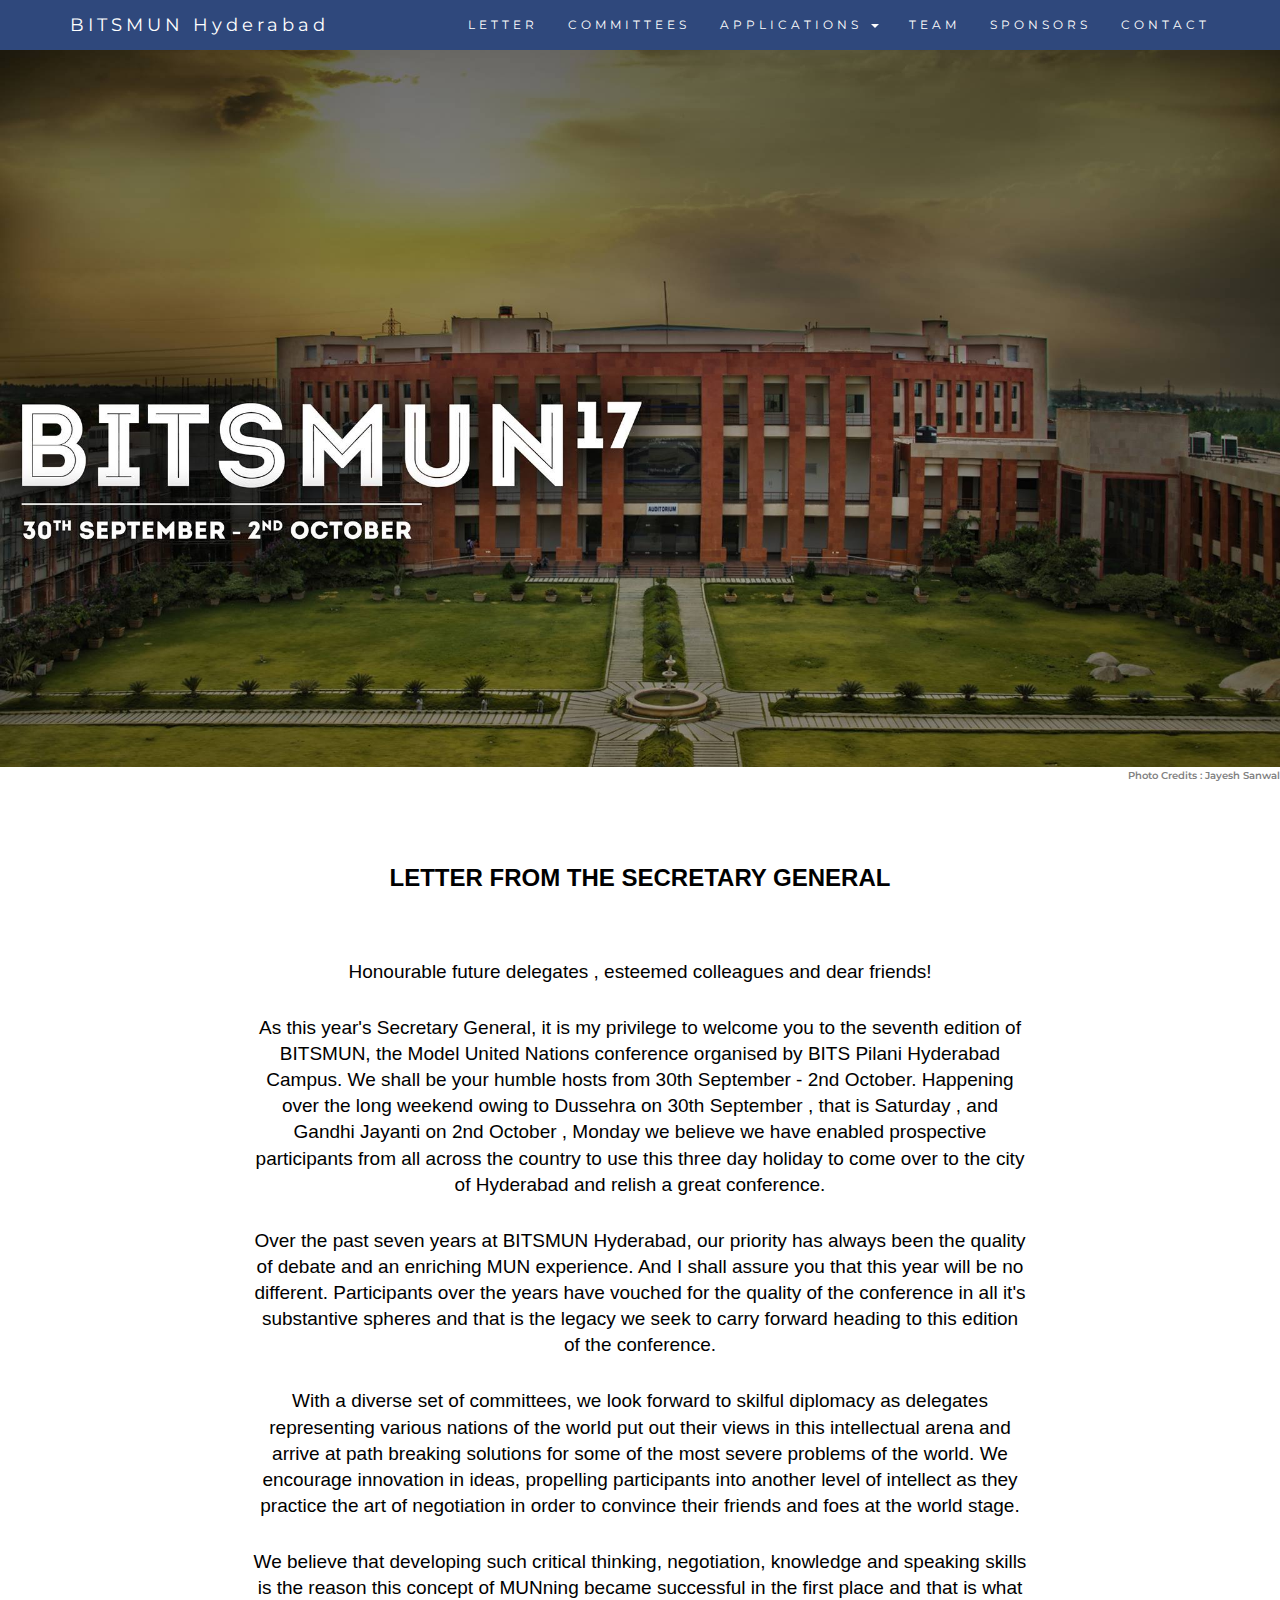
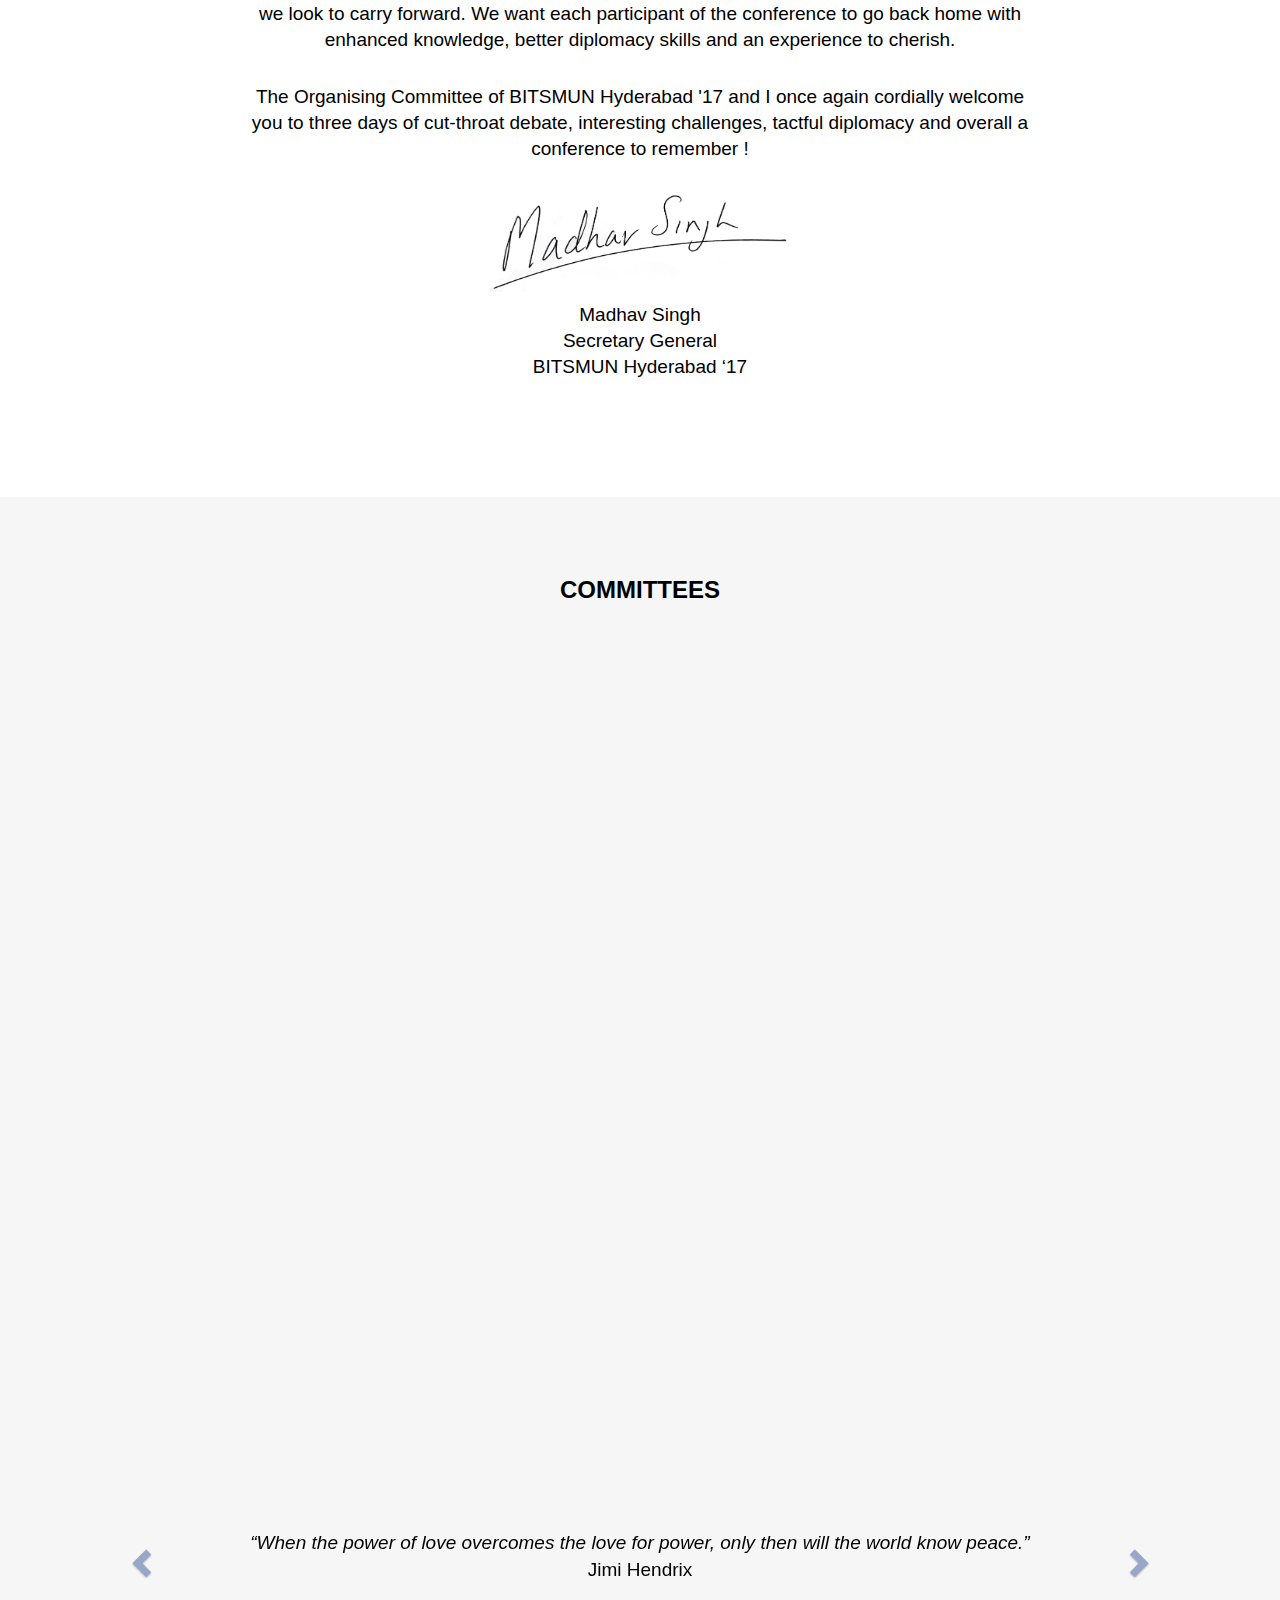
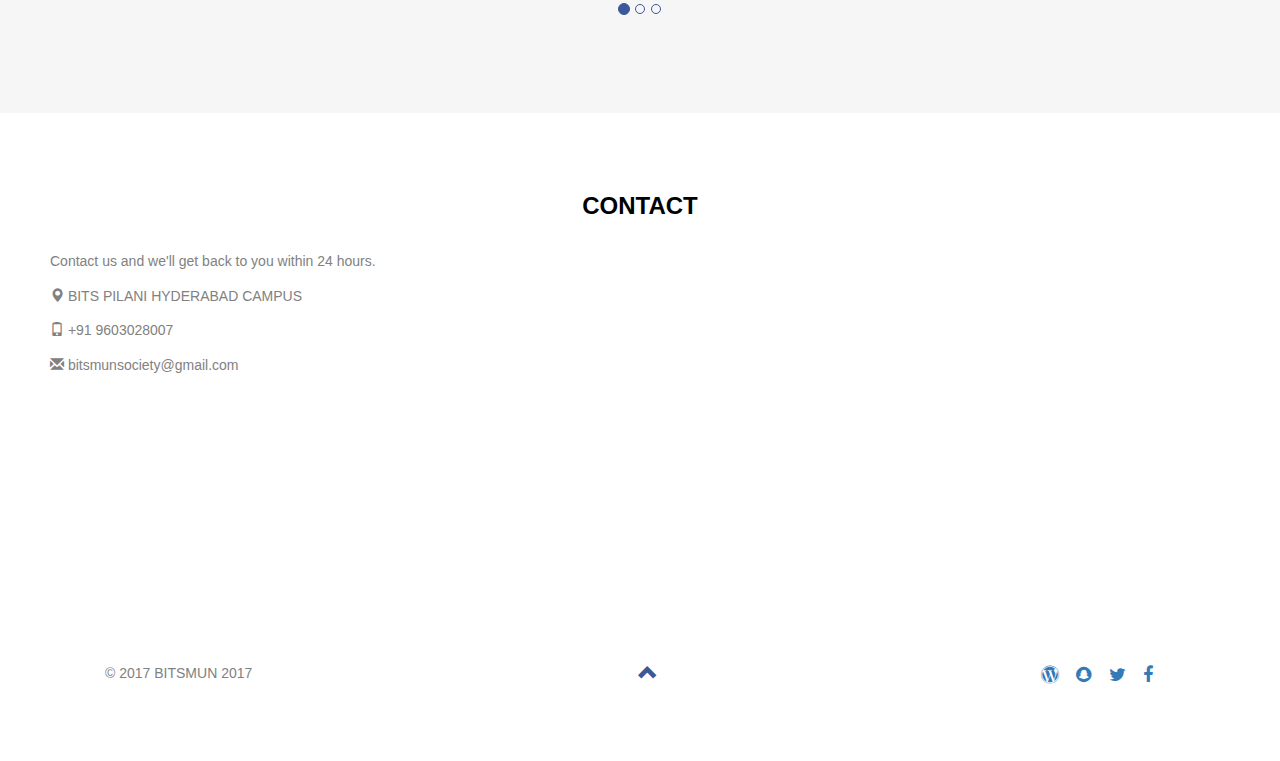
<file: index.html>
<!DOCTYPE html>
<html lang="en">

<head>
  <title>BITSMUN '17</title>
  <meta charset="utf-8">
  <meta name="viewport" content="width=device-width, initial-scale=1">
  <link rel="stylesheet" href="css/font-awesome.min.css">
  <link rel="stylesheet" href="css/team.min.css">
  <link rel="stylesheet" href="https://cdnjs.cloudflare.com/ajax/libs/twitter-bootstrap/3.3.7/css/bootstrap.min.css">
  <link rel="stylesheet" href="css/custom.css">
  <link href="https://fonts.googleapis.com/css?family=Montserrat:400,700" rel="stylesheet" type="text/css">
  <link href='https://fonts.googleapis.com/css?family=Kaushan+Script' rel='stylesheet' type='text/css'>
  <link href='https://fonts.googleapis.com/css?family=Droid+Serif:400,700,400italic,700italic' rel='stylesheet' type='text/css'>
  <link href='https://fonts.googleapis.com/css?family=Roboto+Slab:400,100,300,700' rel='stylesheet' type='text/css'>
  <script src="https://ajax.googleapis.com/ajax/libs/jquery/3.2.1/jquery.min.js"></script>
  <script src="https://maxcdn.bootstrapcdn.com/bootstrap/3.3.7/js/bootstrap.min.js"></script>
  <script src="js/team.min.js"></script>
    <style>
        
        @media(max-width: 560px){
  #bmun_img{
    z-index: 999;
    max-width: 500px;
    width: 90vw;
    position: absolute;
    left: 0;
    margin-left:5vw; 
    top: 30vh;
  }
    .modal  {
    /*   display: block;*/
    padding-right: 0px;
    background-color: rgba(4, 4, 4, 0.8); 
    }
   
    .modal-dialog {
            top: 20%;
                width: 100%;
    position: absolute;
        }
        .modal-content {
                border-radius: 0px;
                border: none;
    top: 40%;
            }
            .modal-body {

                }
               
    </style>
</head>

<body id="myPage" data-spy="scroll" data-target=".navbar" data-offset="60">

  <script>
    window.fbAsyncInit = function () {
      FB.init({
        appId: '1890836467908450',
        cookie: true,
        xfbml: true,
        version: 'v2.8'
      });
      FB.AppEvents.logPageView();
    };

    (function (d, s, id) {
      var js, fjs = d.getElementsByTagName(s)[0];
      if (d.getElementById(id)) {
        return;
      }
      js = d.createElement(s);
      js.id = id;
      js.src = "//connect.facebook.net/en_US/sdk.js";
      fjs.parentNode.insertBefore(js, fjs);
    }(document, 'script', 'facebook-jssdk'));
  </script>
  <script>
    (function (i, s, o, g, r, a, m) {
      i['GoogleAnalyticsObject'] = r;
      i[r] = i[r] || function () {
        (i[r].q = i[r].q || []).push(arguments)
      }, i[r].l = 1 * new Date();
      a = s.createElement(o), m = s.getElementsByTagName(o)[0];
      a.async = 1;
      a.src = g;
      m.parentNode.insertBefore(a, m)
    })(window, document, 'script', 'https://www.google-analytics.com/analytics.js', 'ga');
    ga('create', 'UA-100407166-1', 'auto');
    ga('send', 'pageview');
  </script>
    
  <nav class="navbar navbar-default navbar-fixed-top">
    <div class="container">
      <div class="navbar-header"> <button type="button" class="navbar-toggle" data-toggle="collapse" data-target="#myNavbar"> <span class="icon-bar"></span> <span class="icon-bar"></span> <span class="icon-bar"></span> </button>
        <a class="navbar-brand" href="index.html">BITSMUN Hyderabad</a>
      </div>
      <div class="collapse navbar-collapse" id="myNavbar">
        <ul class="nav navbar-nav navbar-right">
          <li><a href="#Invitation">LETTER</a></li>
          <li><a href="#committee">COMMITTEES</a></li>
          <li class="dropdown">
            <a class="dropdown-toggle" data-toggle="dropdown" href="#">APPLICATIONS
        <span class="caret"></span></a>
            <ul class="dropdown-menu" style="background-color:#2f487c!important;">
              <li><a href="https://docs.google.com/forms/d/e/1FAIpQLSc4tpbfRttaWSuQuc-XQNezVBcxEoqYB6Sicih8mxfE5AMY6A/viewform?usp=sf_link"
                  target="_blank">Executive Board</a></li>
              <li><a href="https://docs.google.com/forms/d/e/1FAIpQLSfeo7X-0leCPr2Do7zXULdLTf9g5WddOTGv6bmlD-UP898khQ/viewform"
                  target="_blank">International Press Head</a></li>
                <li><a href="https://goo.gl/forms/aCJzLOKIecwNDaO83"
                  target="_blank">International Press Member</a></li>
                <li><a href=" https://goo.gl/forms/qoClHZZswJlvINxz1"
                  target="_blank">Delegation</a></li>
             
             
            </ul>
          </li>
          <li><a href="team.html">TEAM</a></li>
          <li><a href="sponsors.html">SPONSORS</a></li>
          <li><a href="#contact">CONTACT</a></li>
        </ul>
      </div>
    </div>
  </nav>
  <div class="jumbotron">
    <img class="img-responsive" src="img/bglogo.jpg">
    <p style="float:right!important;font-size:10px!important;font-weight:600!important;">Photo Credits : Jayesh Sanwal</p>
  </div>
  <!--<div id="about" class="container-fluid">
    <div class="row">
height="700px" width="1350px" 
      <div class="col-sm-8">
        <h2>About an MUN</h2><br>
        <h4> A Model United Nations (or MUN) is an academic simulation of the United Nations and its different organs where students
          play the role of delegates from different countries and attempt to solve real world issues with the policies and
          perspectives of their assigned country. The aim of a MUN is to educate participants about the workings of international
          organizations such as the UN, to enhance a participant’s negotiating and oratory skills and to broaden the participant’s
          view and knowledge of the world. </h4><br></div>
      <div class="col-sm-4 col-sm-push-1"> <span class="glyphicon glyphicon-signal logo"></span> </div>
    </div>
  </div>-->
  <div id="Invitation" class="container-fluid text-center " style="padding-top:0px!important;">
    <div class="row">
      <div class="col-md-8 col-md-offset-2">
        <h2>Letter from the Secretary General</h2><br>
        <h4>Honourable future delegates , esteemed colleagues and dear friends!</h4>
        <h4>
          As this year's Secretary General, it is my privilege to welcome you to the seventh edition of BITSMUN, the Model United Nations
          conference organised by BITS Pilani Hyderabad Campus. We shall be your humble hosts from 30th September - 2nd October.
          Happening over the long weekend owing to Dussehra on 30th September , that is Saturday , and Gandhi Jayanti on
          2nd October , Monday we believe we have enabled prospective participants from all across the country to use this
          three day holiday to come over to the city of Hyderabad and relish a great conference.
        </h4>
        <h4>Over the past seven years at BITSMUN Hyderabad, our priority has always been the quality of debate and an enriching
          MUN experience. And I shall assure you that this year will be no different. Participants over the years have vouched
          for the quality of the conference in all it's substantive spheres and that is the legacy we seek to carry forward
          heading to this edition of the conference.
        </h4>
        <h4>With a diverse set of committees, we look forward to skilful diplomacy as delegates representing various nations
          of the world put out their views in this intellectual arena and arrive at path breaking solutions for some of the
          most severe problems of the world. We encourage innovation in ideas, propelling participants into another level
          of intellect as they practice the art of negotiation in order to convince their friends and foes at the world stage.
        </h4>
        <h4>
          We believe that developing such critical thinking, negotiation, knowledge and speaking skills is the reason this concept
          of MUNning became successful in the first place and that is what we look to carry forward. We want each participant
          of the conference to go back home with enhanced knowledge, better diplomacy skills and an experience to cherish.
        </h4>
        <h4>
          The Organising Committee of BITSMUN Hyderabad '17 and I once again cordially welcome you to three days of cut-throat debate,
          interesting challenges, tactful diplomacy and overall a conference to remember !
        </h4>
        <img src="img/sign.png" alt="Signature" style="height:100px!important;width:300px!important;">
        <h4>Madhav Singh<br>
        Secretary General<br>
        BITSMUN Hyderabad ‘17
        </h4>
        <br></div>
    </div>
  </div>
  <!--<div id="about" class="container-fluid bg-grey">
    <div class="row">
      <div class="col-sm-4 "> <img src="img/logo.png" alt="Logo" style="height:280px!important;width:280px!important;"> </div>
      <div class="col-sm-8">
        <h2>About BITSMUN</h2><br>
        <h4>Having had six very successful editions, we are raring to organize BITSMUN ’17, which promises to be even bigger
          and better than previous editions. Previous editions saw participation not only from different parts of India but
          also from other nations, adding diversity to the event. This year’s conference, to be held from 30th September
          to 2nd October with an estimated participation of over 300 delegates spread across 5 riveting councils promises
          you mouth watering debate and a delightful MUN experience.</h4><br></div>
    </div>
  </div>-->
  <div id="committee" class="container-fluid text-center bg-grey">
    <h2>Committees</h2> <br>
    <div class="row slideanim">
        <div class="col-sm-4"><span style="cursor:pointer"> <img src="img/comm/ga.png" alt="General Assembly" style="height:200px!important;width:200px!important;"data-toggle="modal" data-target="#unga"></span>
        <h4>UNGA</h4>
        <p>United Nations General Assembly</p>
      </div>
        <div class="col-sm-4"><span style="cursor:pointer"> <img src="img/comm/hrc.png" alt="Human Rights Council" style="height:200px!important;width:200px!important;"data-toggle="modal" data-target="#unhrc"></span>
        <h4>UNHRC</h4>
        <p>United Nations Human Rights Council</p>
      </div>
        <div class="col-sm-4"> <span style="cursor:pointer"><img src="img/comm/sc.png" alt="Security Council" style="height:200px!important;width:200px!important;"data-toggle="modal" data-target="#unsc"></span>
        <h4>UNSC</h4>
        <p> Futuristic United Nations Security Council</p>
      </div>
    </div><br><br>
    <div class="row slideanim">
        <div class="col-sm-4"> <span style="cursor:pointer"><img src="img/comm/nato.png" alt="NATO" style="height:200px!important;width:200px!important;"data-toggle="modal" data-target="#nato"></span>
        <h4>NATO</h4>
        <p> Historic North Atlantic Treaty Organization</p>
      </div>
        <div class="col-sm-4"><span style="cursor:pointer"> <img src="img/comm/al.png" alt="Arab League" style="height:200px!important;width:200px!important;"data-toggle="modal" data-target="#al"></span>
        <h4>Arab League</h4>
        <p>A double delegation simulation of the regional organization of Arab countries in and around North Africa</p>
      </div>
        <div class="col-sm-4"><span style="cursor:pointer"> <img src="img/comm/ip.png" alt="International Press" style="height:200px!important;width:200px!important;"data-toggle="modal" data-target="#ip"></span>
        <h4 style="color: black;">International Press</h4>
        <p>A global organisation dedicated to the promotion and protection of press freedom</p>
      </div>
    </div>
  </div>
  <div class="container-fluid text-center bg-grey">
    <div id="myCarousel" class="carousel slide text-center" data-ride="carousel">
      <ol class="carousel-indicators">
        <li data-target="#myCarousel" data-slide-to="0" class="active"></li>
        <li data-target="#myCarousel" data-slide-to="1"></li>
        <li data-target="#myCarousel" data-slide-to="2"></li>
      </ol>
      <div class="carousel-inner" role="listbox">
        <div class="item active">
          <h4>“When the power of love overcomes the love for power, only then will the world know peace.”<br><span>Jimi Hendrix</span></h4>
        </div>
        <div class="item">
          <h4> “There are those who look at the way things are, and ask why? I dream of things that never were, and ask why not?”
            <br><span>Robert F. Kennedy</span></h4>
        </div>
        <div class="item">
          <h4> “You can imprison a man, but not an idea. You can exile a man, but not an idea. You can kill a man, but not an
            idea.” <br><span>Benazir Bhutto</span></h4>
        </div>
      </div><a class="left carousel-control" href="#myCarousel" role="button" data-slide="prev"> <span class="glyphicon glyphicon-chevron-left" aria-hidden="true"></span> <span class="sr-only">Previous</span> </a>      <a class="right carousel-control" href="#myCarousel" role="button" data-slide="next"> <span class="glyphicon glyphicon-chevron-right" aria-hidden="true"></span> <span class="sr-only">Next</span> </a>      </div>
  </div>
  <div id="contact" class="container-fluid ">
    <h2 class="text-center">CONTACT</h2>
    <div class="row">
      <div class="col-sm-5">
        <p>Contact us and we'll get back to you within 24 hours.</p>
        <p><span class="glyphicon glyphicon-map-marker"></span> BITS PILANI HYDERABAD CAMPUS</p>
        <p><span class="glyphicon glyphicon-phone"></span> +91 9603028007</p>
        <p><span class="glyphicon glyphicon-envelope"></span> bitsmunsociety@gmail.com</p>
      </div>
      <div class="col-sm-7 slideanim">
        <div class="row" style="padding:40px;">
          <form action="https://docs.google.com/forms/d/e/1FAIpQLSfnnVYwrTJWbBAWVM0m1QHO1USq3cri07WKhSrD2lDOVccJzw/formResponse" method="post"
            id="application-form" target="_blank">
            <div class="col-sm-6 form-group">
              <div class="form-group"> <input type="text" name="entry.578408962" value="" class="form-control name" id="entry.578408962" dir="auto"
                  aria-label="Name " aria-required="true" placeholder="Name"> </div>
            </div>
            <div class="col-sm-6 form-group">
              <div class="form-group"> <input type="text" name="entry.1756637038" value="" class="form-control email" id="entry.1756637038" dir="auto"
                  aria-label="Email " aria-required="true" placeholder="Email"> </div>
            </div>
            <div class="col-sm-6 form-group">
              <div class="form-group"> <input type="text" name="entry.1947668939" value="" class="form-control phone" id="entry.1947668939" dir="auto"
                  aria-label="Phone Number " aria-required="true" placeholder="Phone"> </div>
            </div>
            <div class="col-sm-6 form-group">
              <div class="form-group"> <textarea form="application-form" name="entry.284164981" id="entry.284164981" class="form-control custom-control"
                  placeholder="Comment"></textarea> </div>
            </div>
            <div class="col-sm-6 form-group">
              <div class="form-group"> <input type="submit" id="submit" class="btn btn-custom" name="submit" value="Submit Query"> </div>
            </div>
          </form>
        </div>
      </div>
    </div>
  </div>
    
    <div class="container">

    
    <div class="row" >



<div class="modal fade " id="unga" tabindex="-1" role="dialog" style="color:#3B5998!important">
  <div class="modal-dialog ">
    <div class="modal-content" style="background-color: white!important">
        <br>
          <div class="modal-header">
          <button type="button" class="close" data-dismiss="modal">&times;</button>
          <h4 class="modal-title"style="color:#3B5998!important">Agenda:</h4>
 
     
           <h5> Reforms in the United Nations peacekeeping operations</h5>
     
      </div>
         <div class="modal-header">
       
          <h4 class="modal-title"style="color:#3B5998!important">Executive Board:</h4><br>
         
        
            
     <div class="row">
               <div class="col-sm-4">
        <div class="team-member">
          <img src="img/EBphotos/UNGA/Co-Chairperson.jpg" class="img-responsive img-circle" style="width:150px!important;height:150px!important;" alt="">
          <h3>Varad Choudhary</h3>
          <p class="text-muted">Co-Chairperson</p>
      
        </div>
      </div>
                       <div class="col-sm-4">
        <div class="team-member">
          <img src="img/EBphotos/UNGA/Co-Chairperson2.jpg" class="img-responsive img-circle" style="width:150px!important;height:150px!important;" alt="">
          <h3>S.I.M Shadman Sheikh</h3>
          <p class="text-muted">Co-Chairperson</p>
   
        </div>
      </div> 
      
      <div class="col-sm-4">
        <div class="team-member">
          <img src="img/EBphotos/UNGA/rapporteur.jpg" class="img-responsive img-circle" style="width:150px!important;height:150px!important;" alt="">
          <h3>Rweetam Bhattacharya</h3>
          <p class="text-muted">Rapporteur</p>
  
        </div>
      </div>
    </div>
    
                 <div class="row">
                       <div class="col-sm-4">
        <div class="team-member">
          <img src="img/EBphotos/UNGA/director.jpg" class="img-responsive img-circle" style="width:150px!important;height:150px!important;" alt="">
          <h3>Sundersan Manickam</h3>
          <p class="text-muted">Director</p>
  
        </div>
      </div>
             </div>   
     
      </div>
        
        
          
    </div>
  </div>
</div>
    
    
    

    
        <div class="container">

    
    <div class="row" >



<div class="modal fade " id="unhrc" tabindex="-1" role="dialog" style="color:#3B5998!important">
  <div class="modal-dialog ">
    <div class="modal-content" style="background-color: white!important">
        <br>
          <div class="modal-header">
          <button type="button" class="close" data-dismiss="modal">&times;</button>
          <h4 class="modal-title"style="color:#3B5998!important">Agenda:</h4>
 
     
           <h5>Protection against violence and discrimination based on sexual orientation and gender identity</h5>
     
      </div>
         <div class="modal-header">
       
          <h4 class="modal-title"style="color:#3B5998!important">Executive Board:</h4><br>
         
        
            
     
               <div class="col-sm-4">
        <div class="team-member">
          <img src="img/EBphotos/HRC/President.jpg" class="img-responsive img-circle" style="width:150px!important;height:150px!important;" alt="">
          <h3>Joshika Saraf</h3>
          <p class="text-muted">President</p>
      
        </div>
      </div>
                       <div class="col-sm-4">
        <div class="team-member">
          <img src="img/EBphotos/HRC/Vice%20President.jpg" class="img-responsive img-circle" style="width:150px!important;height:150px!important;" alt="">
          <h3>Sayed Muhammad</h3>
          <p class="text-muted">Vice President</p>
   
        </div>
      </div>
                       <div class="col-sm-4">
        <div class="team-member">
          <img src="img/EBphotos/HRC/director.jpg" class="img-responsive img-circle" style="width:150px!important;height:150px!important;" alt="">
          <h3>Vikranth Sagar</h3>
          <p class="text-muted">Director</p>
  
        </div>
      </div>
     
      </div>
        
        
        
    </div>
  </div>
</div>
    </div>
    
    
</div>
    
        <div class="container">

    
    <div class="row" >



<div class="modal fade " id="unsc" tabindex="-1" role="dialog" style="color:#3B5998!important">
  <div class="modal-dialog ">
    <div class="modal-content" style="background-color: white!important">
        <br>
          <div class="modal-header">
          <button type="button" class="close" data-dismiss="modal">&times;</button>
          <h4 class="modal-title"style="color:#3B5998!important">Agenda:</h4>
 
     
           <h5> Discuss the impending crisis in the Korean Peninsula-2024</h5>
     
      </div>
         <div class="modal-header">
       
          <h4 class="modal-title"style="color:#3B5998!important">Executive Board:</h4><br>
         
        
            
     
               <div class="col-sm-4">
        <div class="team-member">
          <img src="img/EBphotos/Security Council/president.jpg" class="img-responsive img-circle" style="width:150px!important;height:150px!important;" alt="">
          <h3>Shayer Majumdar</h3>
          <p class="text-muted">President</p>
      
        </div>
      </div>
                       <div class="col-sm-4">
        <div class="team-member">
          <img src="img/EBphotos/Security Council/Vice President.jpg" class="img-responsive img-circle" style="width:150px!important;height:150px!important;" alt="">
          <h3>Suman Mitra</h3>
          <p class="text-muted">Vice-President</p>
   
        </div>
      </div>
                       <div class="col-sm-4">
        <div class="team-member">
          <img src="img/EBphotos/Security Council/director.jpg" class="img-responsive img-circle" style="width:150px!important;height:150px!important;" alt="">
          <h3>Aditya Mishra</h3>
          <p class="text-muted">Director</p>
  
        </div>
      </div>
     
      </div>
        
        
        
    </div>
  </div>
</div>
    </div>
    
    
</div>
    
        <div class="container">

    
    <div class="row" >



<div class="modal fade " id="nato" tabindex="-1" role="dialog" style="color:#3B5998!important">
  <div class="modal-dialog ">
    <div class="modal-content" style="background-color: white!important">
        <br>
          <div class="modal-header">
          <button type="button" class="close" data-dismiss="modal">&times;</button>
          <h4 class="modal-title"style="color:#3B5998!important">Agenda:</h4>
 
     
           <h5> Crimean crisis of 2014</h5>
     
      </div>
         <div class="modal-header">
       
          <h4 class="modal-title"style="color:#3B5998!important">Executive Board:</h4><br>
         
        
            
     
               <div class="col-sm-4">
        <div class="team-member">
          <img src="img/EBphotos/NATO/jsg.jpg" class="img-responsive img-circle" style="width:150px!important;height:150px!important;" alt="">
          <h3> Ayush R</h3>
          <p class="text-muted">Joint Secretary General</p>
      
        </div>
      </div>
                       <div class="col-sm-4">
        <div class="team-member">
          <img src="img/EBphotos/NATO/jsg2.jpg" class="img-responsive img-circle" style="width:150px!important;height:150px!important;" alt="">
          <h3>Tanmei Kamath</h3>
          <p class="text-muted">Joint Secretary General</p>
   
        </div>
      </div>
                       <div class="col-sm-4">
        <div class="team-member">
          <img src="img/EBphotos/NATO/director.jpg" class="img-responsive img-circle" style="width:150px!important;height:150px!important;" alt="">
          <h3>Pratyush Agarwal</h3>
          <p class="text-muted">Director</p>
  
        </div>
      </div>
     
      </div>
        
        
        
    </div>
  </div>
</div>
    </div>
    
    
</div>
    
        <div class="container">

    
    <div class="row" >



<div class="modal fade " id="al" tabindex="-1" role="dialog" style="color:#3B5998!important">
  <div class="modal-dialog ">
    <div class="modal-content" style="background-color: white!important">
        <br>
          <div class="modal-header">
          <button type="button" class="close" data-dismiss="modal">&times;</button>
          <h4 class="modal-title"style="color:#3B5998!important">Agenda:</h4>
 
     
           <h5> Discussing the re-admission of Syria</h5>
     
      </div>
         <div class="modal-header">
       
          <h4 class="modal-title"style="color:#3B5998!important">Executive Board:</h4><br>
         
        
            
     
               <div class="col-sm-4">
        <div class="team-member">
          <img src="img/EBphotos/Arab League/SecretaryGeneral.jpg" class="img-responsive img-circle" style="width:150px!important;height:150px!important;" alt="">
          <h3>Neel Duttaroy</h3>
          <p class="text-muted">Secretary-General</p>
      
        </div>
      </div>
                       <div class="col-sm-4">
        <div class="team-member">
          <img src="img/EBphotos/Arab League/deputysecretarygeneral.jpg" class="img-responsive img-circle" style="width:150px!important;height:150px!important;" alt="">
          <h3>Falaah Khan</h3>
          <p class="text-muted">Deputy Secretary-General</p>
   
        </div>
      </div>
                       <div class="col-sm-4">
        <div class="team-member">
          <img src="img/EBphotos/Arab League/director.jpg" class="img-responsive img-circle" style="width:150px!important;height:150px!important;" alt="">
          <h3>Aditya Ramaswami</h3>
          <p class="text-muted">Director</p>
  
        </div>
      </div>
     
      </div>
        
        
    </div>
  </div>
</div>
    </div>
    
    
</div>
    
        <div class="container">

    
    <div class="row" >



<div class="modal fade " id="ip" tabindex="-1" role="dialog" style="color:#3B5998!important">
  <div class="modal-dialog ">
    <div class="modal-content" style="background-color: white!important">
        <br>
       
     

         <div class="modal-header">
              <button type="button" class="close" data-dismiss="modal">&times;</button>
          <h4 class="modal-title"style="color:#3B5998!important">Executive Board:</h4>
         
        <div class="col-sm-2">
             </div>
           <div class="col-sm-4">
        <div class="team-member">
          <img src="img/sharma.jpg" class="img-responsive img-circle" style="width:150px!important;height:150px!important;" alt="">
          <h3>Avni Sharma</h3>
          <p class="text-muted">Head</p>
      
        </div>
      </div>
            
     
               <div class="col-sm-4">
        <div class="team-member">
          <img src="img/EBphotos/International Press/Eic.jpg" class="img-responsive img-circle" style="width:150px!important;height:150px!important;" alt="">
          <h3>Harsha Sista</h3>
          <p class="text-muted">Editor-In-Chief</p>
      
        </div>
      </div>
                     
     
     
      </div>
        
        
       
    </div>
  </div>
</div>
    </div>
    
    
</div>
    
       
    
    

  <footer class="container-fluid text-center">
    <a href="#myPage" title="To Top"><span class="glyphicon glyphicon-chevron-up"></span></a>
    <p style="float:left!important">© 2017 BITSMUN 2017</p>
    <a style="float:right!important; padding-right:20px;transform:scale(1.2); -webkit-transform:scale(1.2); -moz-transform:scale(1.2); -ms-transform:scale(1.2); -o-transform:scale(1.2);"
      href="https://www.facebook.com/bitsmun.hyd"><i class="fa fa-facebook"></i></a>
    <a style="float:right!important; padding-right:20px;transform:scale(1.2); -webkit-transform:scale(1.2); -moz-transform:scale(1.2); -ms-transform:scale(1.2); -o-transform:scale(1.2);"
      href="https://twitter.com/bitsmunhyd"><i class="fa fa-twitter"></i></a>
    <a style="float:right!important; padding-right:20px;transform:scale(1.2); -webkit-transform:scale(1.2); -moz-transform:scale(1.2); -ms-transform:scale(1.2); -o-transform:scale(1.2);"
      href="https://www.snapchat.com/add/bitsmun"><i class="fa fa-snapchat"></i></a>
    <a style="float:right!important; padding-right:20px;transform:scale(1.2); -webkit-transform:scale(1.2); -moz-transform:scale(1.2); -ms-transform:scale(1.2); -o-transform:scale(1.2);"
      href="https://bitsmunhyd.wordpress.com/"><i class="fa fa-wordpress"></i></a>
  </footer>
  <script>
    $(document).ready(function () {
      // Add smooth scrolling to all links in navbar + footer link
      $(".navbar a, footer a[href='#myPage']").on('click', function (event) {
        // Make sure this.hash has a value before overriding default behavior
        if (this.hash !== "") {
          // Prevent default anchor click behavior
          event.preventDefault();
          // Store hash
          var hash = this.hash;
          // Using jQuery's animate() method to add smooth page scroll
          // The optional number (900) specifies the number of milliseconds it takes to scroll to the specified area
          $('html, body').animate({
            scrollTop: $(hash).offset().top
          }, 900, function () {
            // Add hash (#) to URL when done scrolling (default click behavior)
            window.location.hash = hash;
          });
        } // End if
      });
      $(window).scroll(function () {
        $(".slideanim").each(function () {
          var pos = $(this).offset().top;
          var winTop = $(window).scrollTop();
          if (pos < winTop + 600) {
            $(this).addClass("slide");
          }
        });
      });
    })
  </script>
</body>

</html>
</file>
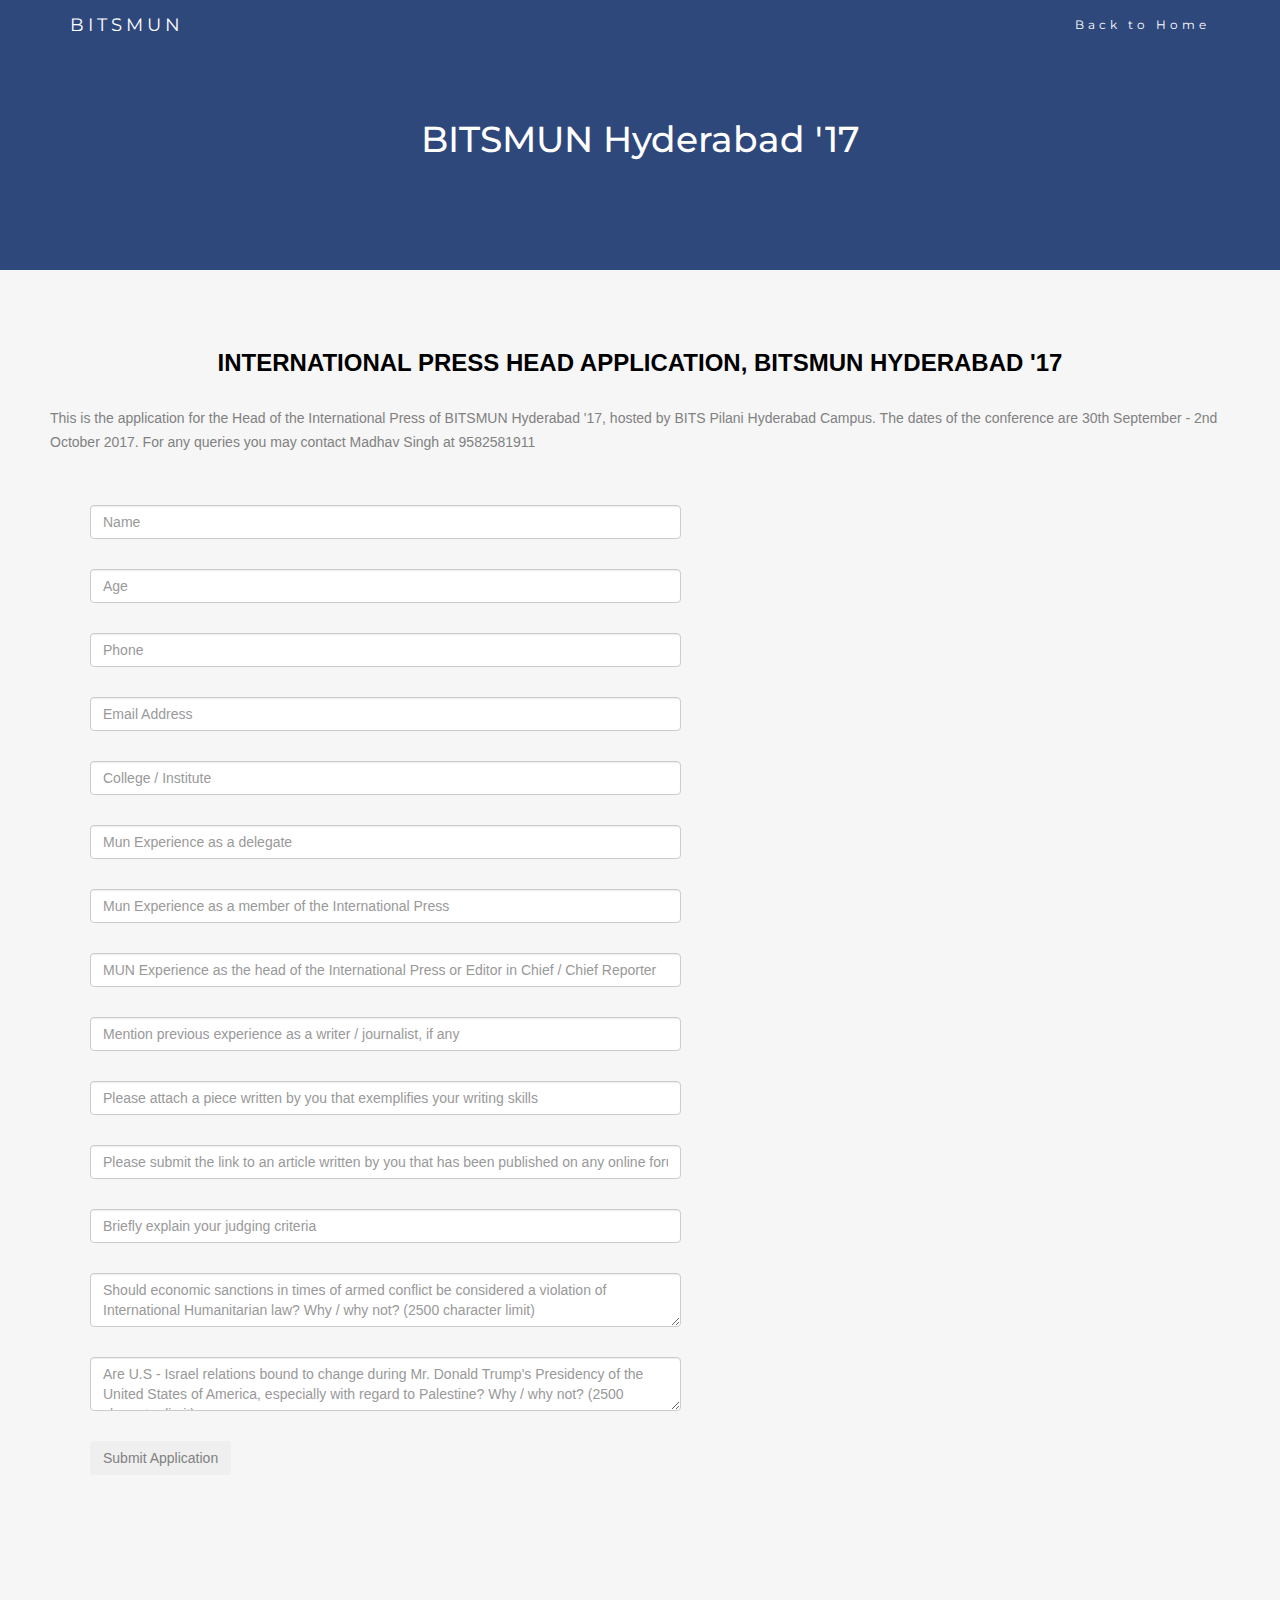
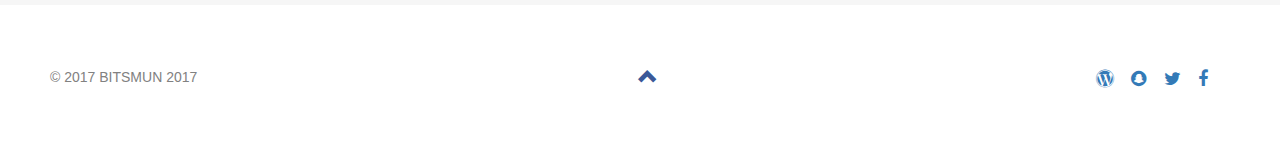
<file: press.html>
<!DOCTYPE html>
<html lang="en">

<head>
  <title>BITSMUN '17</title>
  <meta charset="utf-8">
  <meta name="viewport" content="width=device-width, initial-scale=1">
  <link rel="stylesheet" href="css/font-awesome.min.css">
  <link rel="stylesheet" href="css/team.min.css">
  <link rel="stylesheet" href="https://cdnjs.cloudflare.com/ajax/libs/twitter-bootstrap/3.3.7/css/bootstrap.min.css">
  <link rel="stylesheet" href="css/custom.css">
  <link href="https://fonts.googleapis.com/css?family=Montserrat:400,700" rel="stylesheet" type="text/css">
  <link href='https://fonts.googleapis.com/css?family=Kaushan+Script' rel='stylesheet' type='text/css'>
  <link href='https://fonts.googleapis.com/css?family=Droid+Serif:400,700,400italic,700italic' rel='stylesheet' type='text/css'>
  <link href='https://fonts.googleapis.com/css?family=Roboto+Slab:400,100,300,700' rel='stylesheet' type='text/css'>
  <script src="https://ajax.googleapis.com/ajax/libs/jquery/3.2.1/jquery.min.js"></script>
  <script src="https://maxcdn.bootstrapcdn.com/bootstrap/3.3.7/js/bootstrap.min.js"></script>
  <script src="js/team.min.js"></script>
</head>

<body id="myPage" data-spy="scroll" data-target=".navbar" data-offset="60">

  <script>
    window.fbAsyncInit = function () {
      FB.init({
        appId: '1890836467908450',
        cookie: true,
        xfbml: true,
        version: 'v2.8'
      });
      FB.AppEvents.logPageView();
    };

    (function (d, s, id) {
      var js, fjs = d.getElementsByTagName(s)[0];
      if (d.getElementById(id)) {
        return;
      }
      js = d.createElement(s);
      js.id = id;
      js.src = "//connect.facebook.net/en_US/sdk.js";
      fjs.parentNode.insertBefore(js, fjs);
    }(document, 'script', 'facebook-jssdk'));
  </script>
  <script>
    (function (i, s, o, g, r, a, m) {
      i['GoogleAnalyticsObject'] = r;
      i[r] = i[r] || function () {
        (i[r].q = i[r].q || []).push(arguments)
      }, i[r].l = 1 * new Date();
      a = s.createElement(o),
        m = s.getElementsByTagName(o)[0];
      a.async = 1;
      a.src = g;
      m.parentNode.insertBefore(a, m)
    })(window, document, 'script', 'https://www.google-analytics.com/analytics.js', 'ga');
    ga('create', 'UA-100407166-1', 'auto');
    ga('send', 'pageview');
  </script>
  <nav class="navbar navbar-default navbar-fixed-top">
    <div class="container">
      <div class="navbar-header">
        <button type="button" class="navbar-toggle" data-toggle="collapse" data-target="#myNavbar">
        <span class="icon-bar"></span>
        <span class="icon-bar"></span>
        <span class="icon-bar"></span>                        
      </button>
        <a class="navbar-brand" href="index.html">BITSMUN</a>
      </div>
      <div class="collapse navbar-collapse" id="myNavbar">
        <ul class="nav navbar-nav navbar-right">
          <li><a href="index.html">Back to Home</a></li>
        </ul>
      </div>
    </div>
  </nav>
  <div class="teamjumbotron text-center">
    <h1>BITSMUN Hyderabad '17</h1>
  </div>
  <div id="press" class="container-fluid bg-grey">
    <h2 class="text-center">International Press Head Application, BITSMUN Hyderabad '17</h2>
    <p>This is the application for the Head of the International Press of BITSMUN Hyderabad '17, hosted by BITS Pilani Hyderabad
      Campus. The dates of the conference are 30th September - 2nd October 2017. For any queries you may contact Madhav Singh
      at 9582581911
    </p>
    <div class="row" style="position:initial!important;">
      <div class="col-sm-9">
        <div class="row" style="padding:40px;">
          <form action="https://docs.google.com/forms/d/e/1FAIpQLSfeo7X-0leCPr2Do7zXULdLTf9g5WddOTGv6bmlD-UP898khQ/formResponse" method="post"
            id="application-form" target="_blank">
            <div class="col-sm-9 form-group">
              <div class="form-group"> <input type="text" name="entry.569285504" value="" class="form-control name" id="entry.578408962" dir="auto"
                  aria-label="Name " aria-required="true" placeholder="Name"> </div>
            </div>
            <div class="col-sm-9 form-group">
              <div class="form-group"> <input type="text" name="entry.1779833721" value="" class="form-control number" id="entry.1756637038" dir="auto"
                  aria-label="Age " aria-required="true" placeholder="Age"> </div>
            </div>
            <div class="col-sm-9 form-group">
              <div class="form-group"> <input type="text" name="entry.1180913048" value="" class="form-control phone" id="entry.1947668939" dir="auto"
                  aria-label="Phone Number " aria-required="true" placeholder="Phone"> </div>
            </div>
            <div class="col-sm-9 form-group">
              <div class="form-group"> <input type="text" name="entry.1504000705" value="" class="form-control email" id="entry.1756637038" dir="auto"
                  aria-label="Email Address " aria-required="true" placeholder="Email Address"> </div>
            </div>
            <div class="col-sm-9 form-group">
              <div class="form-group"> <input type="text" name="entry.921251397" value="" class="form-control name" id="entry.1756637038" dir="auto"
                  aria-label="College / Institute " aria-required="true" placeholder="College / Institute"> </div>
            </div>
            <div class="col-sm-9 form-group">
              <div class="form-group"> <input type="text" name="entry.1429522550" value="" class="form-control name" id="entry.1756637038" dir="auto"
                  aria-label="Mun Experience as a delegate " aria-required="true" placeholder="Mun Experience as a delegate "></div>
            </div>
            <div class="col-sm-9 form-group">
              <div class="form-group"> <input type="text" name="entry.164940994" value="" class="form-control name" id="entry.1756637038" dir="auto"
                  aria-label="Mun Experience as a member of the International Press " aria-required="true" placeholder="Mun Experience as a member of the International Press "></div>
            </div>
            <div class="col-sm-9 form-group">
              <div class="form-group"> <input type="text" name="entry.164940994" value="" class="form-control name" id="entry.522570238" dir="auto"
                  aria-label="MUN Experience as the head of the International Press or Editor in Chief / Chief Reporter " aria-required="true"
                  placeholder="MUN Experience as the head of the International Press or Editor in Chief / Chief Reporter "></div>
            </div>
            <div class="col-sm-9 form-group">
              <div class="form-group"> <input type="text" name="entry.164940994" value="" class="form-control name" id="entry.1028226558" dir="auto"
                  aria-label="Mention previous experience as a writer / journalist, if any " aria-required="true" placeholder="Mention previous experience as a writer / journalist, if any "></div>
            </div>
            <div class="col-sm-9 form-group">
              <div class="form-group"> <input type="text" name="entry.1871788574" value="" class="form-control name" id="entry.1871788574" dir="auto"
                  aria-label="Please attach a piece written by you that exemplifies your writing skills " aria-required="true"
                  placeholder="Please attach a piece written by you that exemplifies your writing skills "> </div>
            </div>
            <div class="col-sm-9 form-group">
              <div class="form-group"> <input type="text" name="entry.1871788574" value="" class="form-control name" id="entry.1871788574" dir="auto"
                  aria-label="Please submit the link to an article written by you that has been published on any online forum, if any"
                  aria-required="true" placeholder="Please submit the link to an article written by you that has been published on any online forum, if any"></div>
            </div>
            <div class="col-sm-9 form-group">
              <div class="form-group"> <input type="text" name="entry.199637187" value="" class="form-control name" id="entry.1871788574" dir="auto"
                  aria-label="Briefly explain your judging criteria " aria-required="true" placeholder="Briefly explain your judging criteria "></div>
            </div>
            <div class="col-sm-9 form-group">
              <div class="form-group"> <textarea form="application-form" name="entry.1108429466" id="entry.1108429466" class="form-control custom-control"
                  placeholder="Should economic sanctions in times of armed conflict be considered a violation of International Humanitarian law? Why / why not? (2500 character limit) "></textarea></div>
            </div>
            <div class="col-sm-9 form-group">
              <div class="form-group"> <textarea form="application-form" name="entry.158909698" id="entry.158909698" class="form-control custom-control"
                  placeholder="Are U.S - Israel relations bound to change during Mr. Donald Trump's Presidency of the United States of America, especially with regard to Palestine? Why / why not? (2500 character limit)"></textarea></div>
            </div>
            <div class="col-sm-9 form-group">
              <div class="form-group"> <input type="submit" id="submit" class="btn btn-custom" name="submit" value="Submit Application"> </div>
            </div>
          </form>
        </div>
      </div>
    </div>
  </div>
  <footer class="container-fluid text-center">
    <a href="#myPage" title="To Top"><span class="glyphicon glyphicon-chevron-up"></span></a>
    <p style="float:left!important">© 2017 BITSMUN 2017</p>
    <a style="float:right!important; padding-right:20px;transform:scale(1.2); -webkit-transform:scale(1.2); -moz-transform:scale(1.2); -ms-transform:scale(1.2); -o-transform:scale(1.2);"
      href="https://www.facebook.com/bitsmun.hyd"><i class="fa fa-facebook"></i></a>
    <a style="float:right!important; padding-right:20px;transform:scale(1.2); -webkit-transform:scale(1.2); -moz-transform:scale(1.2); -ms-transform:scale(1.2); -o-transform:scale(1.2);"
      href="https://twitter.com/bitsmunhyd"><i class="fa fa-twitter"></i></a>
    <a style="float:right!important; padding-right:20px;transform:scale(1.2); -webkit-transform:scale(1.2); -moz-transform:scale(1.2); -ms-transform:scale(1.2); -o-transform:scale(1.2);"
      href="https://www.snapchat.com/add/bitsmun"><i class="fa fa-snapchat"></i></a>
    <a style="float:right!important; padding-right:20px;transform:scale(1.2); -webkit-transform:scale(1.2); -moz-transform:scale(1.2); -ms-transform:scale(1.2); -o-transform:scale(1.2);"
      href="https://bitsmunhyd.wordpress.com/"><i class="fa fa-wordpress"></i></a>
  </footer>
  <script>
    $(document).ready(function () {
      // Add smooth scrolling to all links in navbar + footer link
      $(".navbar a, footer a[href='#myPage']").on('click', function (event) {
        // Make sure this.hash has a value before overriding default behavior
        if (this.hash !== "") {
          // Prevent default anchor click behavior
          event.preventDefault();
          // Store hash
          var hash = this.hash;
          // Using jQuery's animate() method to add smooth page scroll
          // The optional number (900) specifies the number of milliseconds it takes to scroll to the specified area
          $('html, body').animate({
            scrollTop: $(hash).offset().top
          }, 900, function () {
            // Add hash (#) to URL when done scrolling (default click behavior)
            window.location.hash = hash;
          });
        } // End if
      });
      $(window).scroll(function () {
        $(".slideanim").each(function () {
          var pos = $(this).offset().top;
          var winTop = $(window).scrollTop();
          if (pos < winTop + 600) {
            $(this).addClass("slide");
          }
        });
      });
    })
  </script>
</body>

</html>
</file>
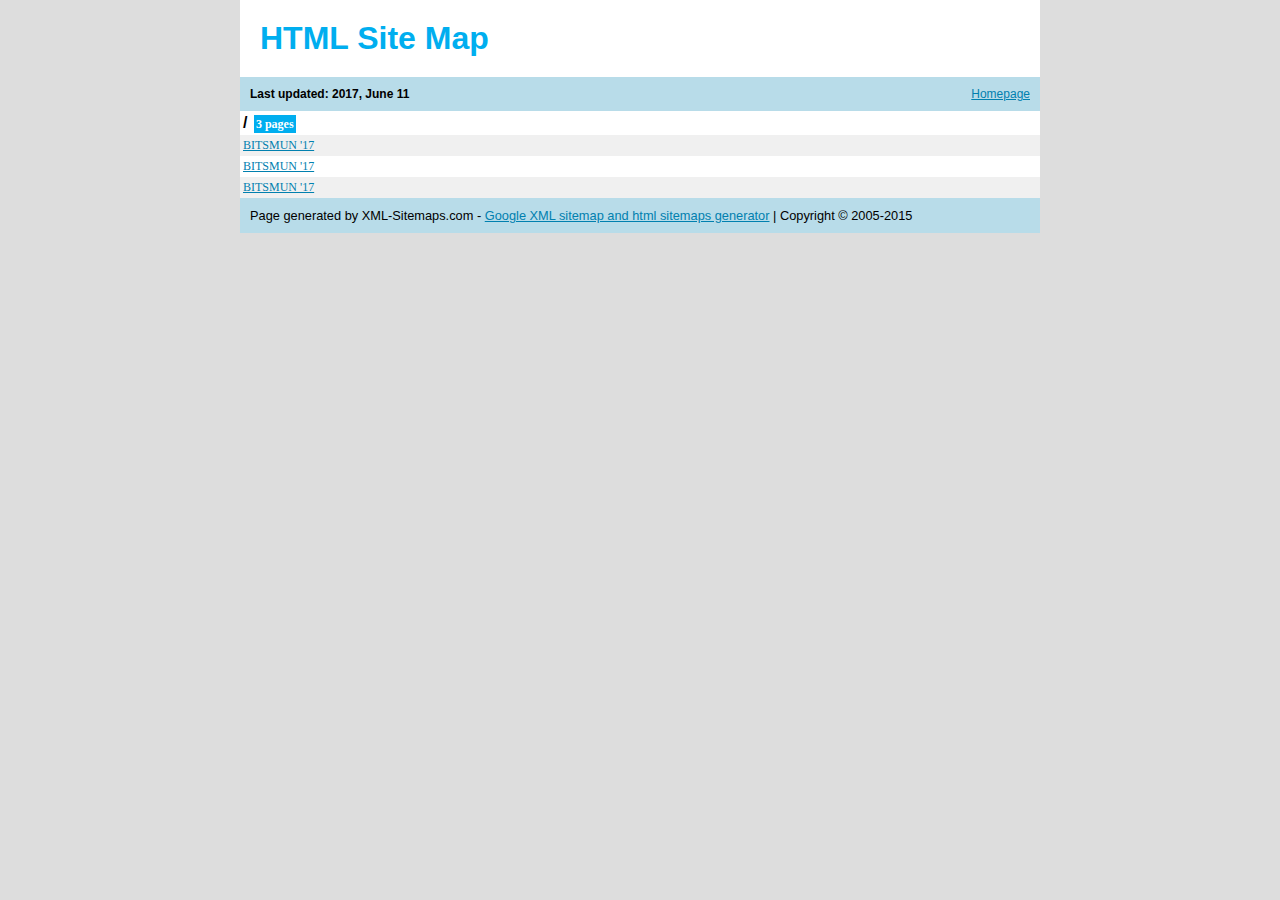
<file: sitemap.html>
<!DOCTYPE html PUBLIC "-//W3C//DTD XHTML 1.0 Transitional//EN" "http://www.w3.org/TR/xhtml1/DTD/xhtml1-transitional.dtd">
<html>
<head>
<title>Site Map  Page 1 - Generated by www.xml-sitemaps.com</title>
<meta http-equiv="Content-type" content="text/html; charset=utf-8" />
<style type="text/css">
body {
background-color: #DDD;
font: normal 80%  "Trebuchet MS", "Helvetica", sans-serif;
margin:0;
text-align:center;
}
#cont{
margin:auto;
width:800px;
text-align:left;
}
a:link,a:visited {
color: #0180AF;
text-decoration: underline;
}
a:hover {
color: #666;
}
h1 {
background-color:#fff;
padding:20px;
color:#00AEEF;
text-align:left;
font-size:32px;
margin:0px;
}
h3 {
font-size:12px;
background-color:#B8DCE9;
margin:0px;
padding:10px;
}
h3 a {
float:right;
font-weight:normal;
display:block;
}
th {
text-align:center;
background-color:#00AEEF;
color:#fff;
padding:4px;
font-weight:normal;
font-size:12px;
}
td {
font-size:12px;
padding:3px;
text-align:left;
}
tr {background: #fff}
tr:nth-child(odd) {background: #f0f0f0}
#footer {
background-color:#B8DCE9;
padding:10px;
}
.pager,.pager a {
background-color:#00AEEF;
color:#fff;
padding:3px;
}
.lhead {
background-color:#fff;
padding:3px;
font-weight:bold;
font-size:16px;
}
.lpart {
background-color:#f0f0f0;
padding:0px;
}
.lpage {
font:normal 12px verdana;
}
.lcount {
background-color:#00AEEF;
color:#fff;
padding:2px;
margin:2px;
font:bold 12px verdana;
}
a.aemphasis {
color:#009;
font-weight:bold;
}
</style>

</head>
<body>
<div id="cont">
<h1>HTML Site Map</h1>
<h3><a href="https://bitsmunhyd.in">Homepage</a>
Last updated: 2017, June 11
</h3>


<table cellpadding="0" cellspacing="0" border="0" width="100%">

<tr valign="top">
<td class="lpart" colspan="100"><div class="lhead">/
<span class="lcount">3 pages</span></div>

<table cellpadding="0" cellspacing="0" border="0" width="100%">

<tr><td class="lpage"><a href="https://bitsmunhyd.in/" title="BITSMUN '17">BITSMUN '17</a></td></tr>
<tr><td class="lpage"><a href="https://bitsmunhyd.in/index.html" title="BITSMUN '17">BITSMUN '17</a></td></tr>
<tr><td class="lpage"><a href="https://bitsmunhyd.in/team.html" title="BITSMUN '17">BITSMUN '17</a></td></tr>
</table>
</td>
</tr>

</table>


<!--
Please note:
You are not allowed to remove the copyright notice below.
Thank you!
www.xml-sitemaps.com
-->
<div id="footer">
Page generated by XML-Sitemaps.com - <a target="_blank" href="https://www.xml-sitemaps.com">Google XML sitemap and html sitemaps generator</a>
|
Copyright &copy; 2005-2015

</div>
</div>
</body>
</html>
</file>
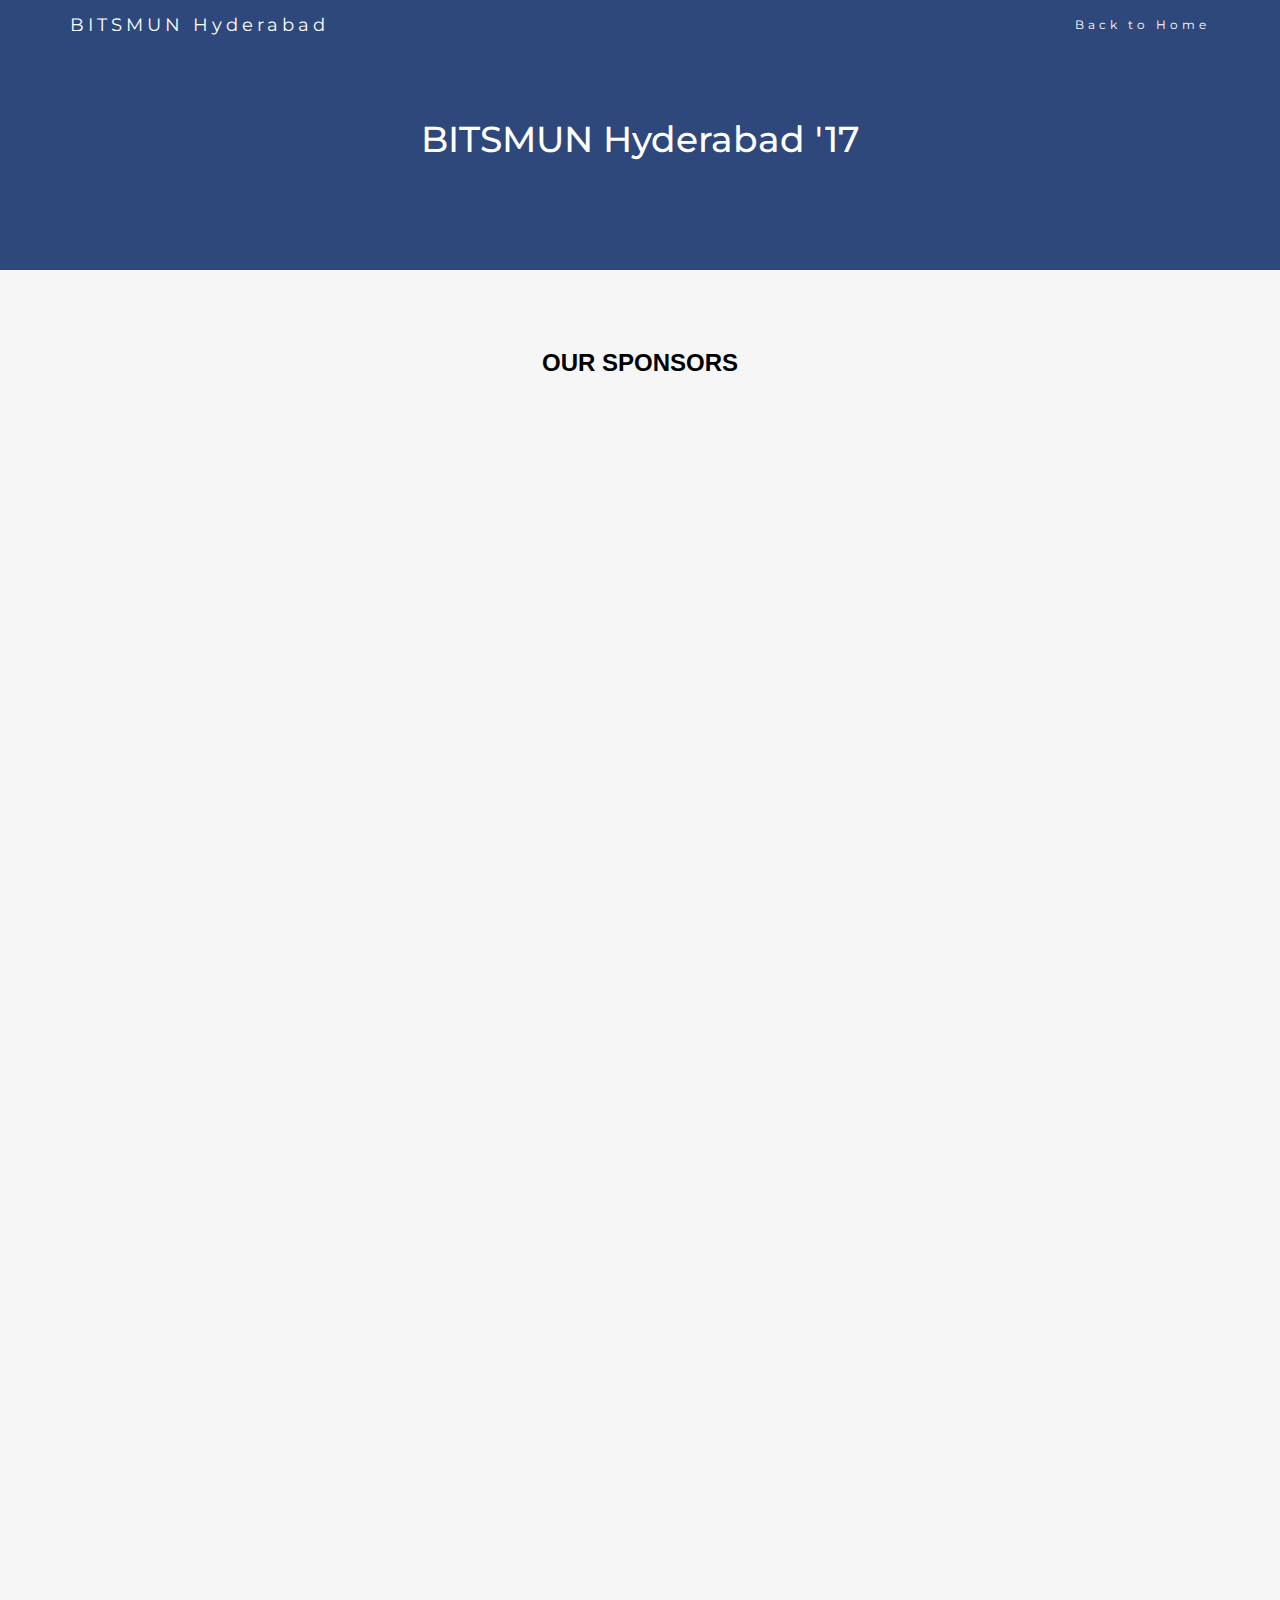
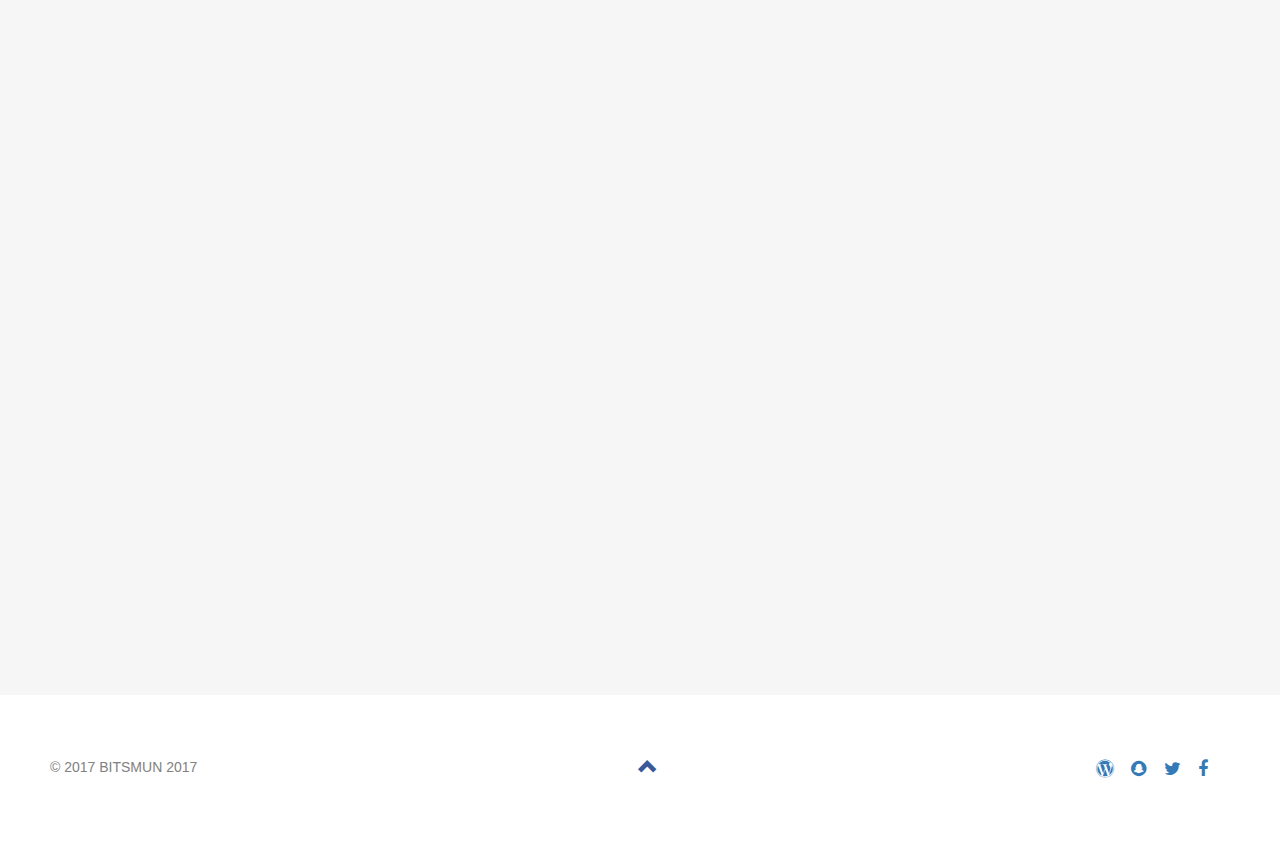
<file: sponsors.html>
<!DOCTYPE html>
<html lang="en">

<head>
  <title>BITSMUN '17</title>
  <meta charset="utf-8">
  <meta name="viewport" content="width=device-width, initial-scale=1">
  <link rel="stylesheet" href="css/font-awesome.min.css">
  <link rel="stylesheet" href="css/team.min.css">
  <link rel="stylesheet" href="https://cdnjs.cloudflare.com/ajax/libs/twitter-bootstrap/3.3.7/css/bootstrap.min.css">
  <link rel="stylesheet" href="css/custom.css">
  <link href="https://fonts.googleapis.com/css?family=Montserrat:400,700" rel="stylesheet" type="text/css">
  <link href='https://fonts.googleapis.com/css?family=Kaushan+Script' rel='stylesheet' type='text/css'>
  <link href='https://fonts.googleapis.com/css?family=Droid+Serif:400,700,400italic,700italic' rel='stylesheet' type='text/css'>
  <link href='https://fonts.googleapis.com/css?family=Roboto+Slab:400,100,300,700' rel='stylesheet' type='text/css'>
  <script src="https://ajax.googleapis.com/ajax/libs/jquery/3.2.1/jquery.min.js"></script>
  <script src="https://maxcdn.bootstrapcdn.com/bootstrap/3.3.7/js/bootstrap.min.js"></script>
  <script src="js/team.min.js"></script>
</head>

<body id="myPage" data-spy="scroll" data-target=".navbar" data-offset="60">

  <script>
    window.fbAsyncInit = function () {
      FB.init({
        appId: '1890836467908450',
        cookie: true,
        xfbml: true,
        version: 'v2.8'
      });
      FB.AppEvents.logPageView();
    };
    (function (d, s, id) {
      var js, fjs = d.getElementsByTagName(s)[0];
      if (d.getElementById(id)) {
        return;
      }
      js = d.createElement(s);
      js.id = id;
      js.src = "//connect.facebook.net/en_US/sdk.js";
      fjs.parentNode.insertBefore(js, fjs);
    }(document, 'script', 'facebook-jssdk'));
  </script>
  <script>
    (function (i, s, o, g, r, a, m) {
      i['GoogleAnalyticsObject'] = r;
      i[r] = i[r] || function () {
        (i[r].q = i[r].q || []).push(arguments)
      }, i[r].l = 1 * new Date();
      a = s.createElement(o),
        m = s.getElementsByTagName(o)[0];
      a.async = 1;
      a.src = g;
      m.parentNode.insertBefore(a, m)
    })(window, document, 'script', 'https://www.google-analytics.com/analytics.js', 'ga');
    ga('create', 'UA-100407166-1', 'auto');
    ga('send', 'pageview');
  </script>
  <nav class="navbar navbar-default navbar-fixed-top">
    <div class="container">
      <div class="navbar-header">
        <button type="button" class="navbar-toggle" data-toggle="collapse" data-target="#myNavbar">
        <span class="icon-bar"></span>
        <span class="icon-bar"></span>
        <span class="icon-bar"></span>                        
      </button>
        <a class="navbar-brand" href="index.html">BITSMUN Hyderabad</a>
      </div>
      <div class="collapse navbar-collapse" id="myNavbar">
        <ul class="nav navbar-nav navbar-right">
          <li><a href="index.html">Back to Home</a></li>
        </ul>
      </div>
    </div>
  </nav>
  <div class="teamjumbotron text-center">
    <h1>BITSMUN Hyderabad '17</h1>
  </div>

  <div id="team" class="container-fluid text-center bg-grey">
    <h2 class="section-heading">Our Sponsors</h2>

    <div class="row text-center slideanim">
        <div class="col-sm-2"></div>
      <div class="col-sm-8">
      <div class="team-member">
    <a href="https://www.jamboreeindia.com/" target="_blank">    <img src="img/jamboreelogo.jpg" class="img-responsive " style="width:700px!important;height:400px!important;" alt="">
          </a>
    
      </div>
    </div>
        <div class="col-sm-2"></div>
        
        
    </div>
    
     

    <div class="row text-center slideanim">
         <h2 class="section-heading" >Official Ticketing Partner and
Student Out-Reach Partner</h2>
        <div class="col-sm-2"></div>
      <div class="col-sm-8">
      <div class="team-member">
          <a href="https://www.stumagz.com/" target="_blank">
        <img src="img/stumagzlogo.png" class="img-responsive " style="width:700px!important;height:400px!important;" alt="">
          </a>
    
      </div>
    </div>
        <div class="col-sm-2"></div>
        
        
    </div>
     
  
    <div class="row text-center slideanim">
          <h2 class="section-heading">Associate sponsors</h2>
        <div class="col-sm-2"></div>
      <div class="col-sm-8">
      <div class="team-member">
        <img src="img/manhattanlogo.png" class="img-responsive " style="width:700px!important;height:200px!important;" alt="">
        
    
      </div>
    </div>
        <div class="col-sm-2"></div>
        
        
    </div>
    
   
  

    <div class="row text-center slideanim">
          <h2 class="section-heading">Our Previous Sponsors</h2>
        <div class="col-sm-2"></div>
      <div class="col-sm-8">
      <div class="team-member">
        <img src="img/11.jpg" class="img-responsive " style="width:700px!important;height:400px!important;" alt="">
        
    
      </div>
    </div>
        <div class="col-sm-2"></div>
        
        
    </div>
    
     
  

    
   
  </div>
  <footer class="container-fluid text-center">
    <a href="#myPage" title="To Top"><span class="glyphicon glyphicon-chevron-up"></span></a>
    <p style="float:left!important">© 2017 BITSMUN 2017</p>
    <a style="float:right!important; padding-right:20px;transform:scale(1.2); -webkit-transform:scale(1.2); -moz-transform:scale(1.2); -ms-transform:scale(1.2); -o-transform:scale(1.2);"
      href="https://www.facebook.com/bitsmun.hyd"><i class="fa fa-facebook"></i></a>
    <a style="float:right!important; padding-right:20px;transform:scale(1.2); -webkit-transform:scale(1.2); -moz-transform:scale(1.2); -ms-transform:scale(1.2); -o-transform:scale(1.2);"
      href="https://twitter.com/bitsmunhyd"><i class="fa fa-twitter"></i></a>
    <a style="float:right!important; padding-right:20px;transform:scale(1.2); -webkit-transform:scale(1.2); -moz-transform:scale(1.2); -ms-transform:scale(1.2); -o-transform:scale(1.2);"
      href="https://www.snapchat.com/add/bitsmun"><i class="fa fa-snapchat"></i></a>
    <a style="float:right!important; padding-right:20px;transform:scale(1.2); -webkit-transform:scale(1.2); -moz-transform:scale(1.2); -ms-transform:scale(1.2); -o-transform:scale(1.2);"
      href="https://bitsmunhyd.wordpress.com/"><i class="fa fa-wordpress"></i></a>
  </footer>
  <script>
    $(document).ready(function () {
      // Add smooth scrolling to all links in navbar + footer link
      $(".navbar a, footer a[href='#myPage']").on('click', function (event) {
        // Make sure this.hash has a value before overriding default behavior
        if (this.hash !== "") {
          // Prevent default anchor click behavior
          event.preventDefault();
          // Store hash
          var hash = this.hash;
          // Using jQuery's animate() method to add smooth page scroll
          // The optional number (900) specifies the number of milliseconds it takes to scroll to the specified area
          $('html, body').animate({
            scrollTop: $(hash).offset().top
          }, 900, function () {
            // Add hash (#) to URL when done scrolling (default click behavior)
            window.location.hash = hash;
          });
        } // End if
      });
      $(window).scroll(function () {
        $(".slideanim").each(function () {
          var pos = $(this).offset().top;
          var winTop = $(window).scrollTop();
          if (pos < winTop + 600) {
            $(this).addClass("slide");
          }
        });
      });
    })
  </script>
</body>

</html>
</file>
<file: css/custom.css>
body{font:400 15px Lato,sans-serif;line-height:1.8;color:#818181}.teamjumbotron{
		background-color: #2f487c;
		 font-family: Montserrat, sans-serif;
		 color:white;
		  padding: 100px 25px;
	}h2{font-size:24px;text-transform:uppercase;color:black;font-weight:600;margin-bottom:30px}h4{font-size:19px;line-height:1.375em;color:black;font-weight:400;margin-bottom:30px}.jumbotron{background-color:white;font-family:Montserrat,sans-serif}.container-fluid{padding:60px 50px}.bg-grey{background-color:#f6f6f6}.logo-small{color:#3B5998;font-size:50px}.logo{color:#3B5998;font-size:200px}.thumbnail{padding:0 0 15px 0;border:none;border-radius:0}.thumbnail img{width:100%;height:100%;margin-bottom:10px}.carousel-control.right,.carousel-control.left{background-image:none;color:#3B5998}.carousel-indicators li{border-color:#3B5998}.carousel-indicators li.active{background-color:#3B5998}.item h4{font-size:19px;line-height:1.375em;font-weight:400;font-style:italic;margin:70px 0}.item span{font-style:normal}.panel{border:1px solid #3B5998;border-radius:0!important;transition:box-shadow 0.5s}.panel:hover{box-shadow:5px 0 40px rgba(0,0,0,.2)}.panel-footer .btn:hover{border:1px solid #3B5998;background-color:#fff!important;color:#3B5998}.panel-heading{color:#fff!important;background-color:#3B5998!important;padding:25px;border-bottom:1px solid transparent;border-top-left-radius:0;border-top-right-radius:0;border-bottom-left-radius:0;border-bottom-right-radius:0}.panel-footer{background-color:white!important}.panel-footer h3{font-size:32px}.panel-footer h4{color:#aaa;font-size:14px}.panel-footer .btn{margin:15px 0;background-color:#3B5998;color:#fff}.navbar{margin-bottom:0;background-color:#2f487c;z-index:9999;border:0;font-size:12px!important;line-height:1.42857143!important;letter-spacing:4px;border-radius:0;font-family:Montserrat,sans-serif}.navbar li a,.navbar .navbar-brand{color:#fff!important}.navbar-nav li a:hover,.navbar-nav li.active a{color:#3B5998!important;background-color:#fff!important}.navbar-default .navbar-toggle{border-color:transparent;color:#fff!important}footer .glyphicon{font-size:20px;margin-bottom:20px;color:#3B5998}.slideanim{visibility:hidden}.slide{animation-name:slide;-webkit-animation-name:slide;animation-duration:1s;-webkit-animation-duration:1s;visibility:visible}@keyframes slide{0%{opacity:0;transform:translateY(70%)}100%{opacity:1;transform:translateY(0%)}}@-webkit-keyframes slide{0%{opacity:0;-webkit-transform:translateY(70%)}100%{opacity:1;-webkit-transform:translateY(0%)}}@media screen and (max-width:768px){.col-sm-4{text-align:center;margin:25px 0}.btn-lg{width:100%;margin-bottom:35px}}@media screen and (max-width:480px){.logo{font-size:150px}}
</file>
<file: css/team.min.css>
.btn-primary.active,.btn-primary:active,.btn-xl.active,.btn-xl:active,.open .dropdown-toggle.btn-primary,.open .dropdown-toggle.btn-xl{background-image:none}body{overflow-x:hidden;font-family:"Roboto Slab","Helvetica Neue",Helvetica,Arial,sans-serif;webkit-tap-highlight-color:#fed136}.btn-primary,.btn-xl,h1,h2,h3,h4,h5,h6{font-family:"Helvetica Neue",sans-serif,Montserrat,Helvetica,Arial;font-weight:700}.text-muted{color:#777}.text-primary,a{color:#fed136}p{font-size:14px;line-height:1.75}p.large{font-size:16px}a,a.active,a:active,a:focus,a:hover{outline:0}a.active,a:active,a:focus,a:hover{color:#fec503}.img-centered{margin:0 auto}.bg-light-gray{background-color:#eee}.bg-darkest-gray{background-color:#222}.btn-primary{color:#fff;background-color:#fed136;border-color:#fed136}.btn-primary.active,.btn-primary:active,.btn-primary:focus,.btn-primary:hover,.open .dropdown-toggle.btn-primary{color:#fff;background-color:#fec503;border-color:#f6bf01}.btn-primary.disabled,.btn-primary.disabled.active,.btn-primary.disabled:active,.btn-primary.disabled:focus,.btn-primary.disabled:hover,.btn-primary[disabled],.btn-primary[disabled].active,.btn-primary[disabled]:active,.btn-primary[disabled]:focus,.btn-primary[disabled]:hover,fieldset[disabled] .btn-primary,fieldset[disabled] .btn-primary.active,fieldset[disabled] .btn-primary:active,fieldset[disabled] .btn-primary:focus,fieldset[disabled] .btn-primary:hover{background-color:#fed136;border-color:#fed136}.btn-primary .badge{color:#fed136;background-color:#fff}.btn-xl{color:#fff;background-color:#fed136;border-color:#fed136;border-radius:3px;font-size:18px;padding:20px 40px}.btn-xl.active,.btn-xl:active,.btn-xl:focus,.btn-xl:hover,.open .dropdown-toggle.btn-xl{color:#fff;background-color:#fec503;border-color:#f6bf01}.btn-xl.disabled,.btn-xl.disabled.active,.btn-xl.disabled:active,.btn-xl.disabled:focus,.btn-xl.disabled:hover,.btn-xl[disabled],.btn-xl[disabled].active,.btn-xl[disabled]:active,.btn-xl[disabled]:focus,.btn-xl[disabled]:hover,fieldset[disabled] .btn-xl,fieldset[disabled] .btn-xl.active,fieldset[disabled] .btn-xl:active,fieldset[disabled] .btn-xl:focus,fieldset[disabled] .btn-xl:hover{background-color:#fed136;border-color:#fed136}.btn-xl .badge{color:#fed136;background-color:#fff}.navbar-custom{background-color:#222;border-color:transparent}.navbar-custom .navbar-brand{color:#fed136;font-family:"Kaushan Script","Helvetica Neue",Helvetica,Arial,cursive}.navbar-custom .navbar-brand.active,.navbar-custom .navbar-brand:active,.navbar-custom .navbar-brand:focus,.navbar-custom .navbar-brand:hover{color:#fec503}.navbar-custom .nav li a,.navbar-custom .navbar-toggle{font-family:Montserrat,"Helvetica Neue",Helvetica,Arial,sans-serif;color:#fff;text-transform:uppercase}.navbar-custom .navbar-collapse{border-color:rgba(255,255,255,.02)}.navbar-custom .navbar-toggle{background-color:#fed136;border-color:#fed136;font-size:12px}.navbar-custom .navbar-toggle:focus,.navbar-custom .navbar-toggle:hover{background-color:#fed136}.navbar-custom .nav li a{font-weight:400;letter-spacing:1px}.navbar-custom .nav li a:focus,.navbar-custom .nav li a:hover{color:#fed136;outline:0}.navbar-custom .navbar-nav>.active>a{border-radius:0;color:#fff;background-color:#fed136}.navbar-custom .navbar-nav>.active>a:focus,.navbar-custom .navbar-nav>.active>a:hover{color:#fff;background-color:#fec503}@media (min-width:768px){.navbar-custom{background-color:transparent;padding:25px 0;-webkit-transition:padding .3s;-moz-transition:padding .3s;transition:padding .3s;border:none}.navbar-custom .navbar-brand{font-size:2em;-webkit-transition:all .3s;-moz-transition:all .3s;transition:all .3s}.navbar-custom .navbar-nav>.active>a{border-radius:3px}.navbar-custom.affix{background-color:#222;padding:10px 0}.navbar-custom.affix .navbar-brand{font-size:1.5em}}header{background-repeat:no-repeat;background-attachment:scroll;background-position:center center;-webkit-background-size:cover;-moz-background-size:cover;background-size:cover;-o-background-size:cover;text-align:center;color:#fff}header .intro-text{padding-top:100px;padding-bottom:50px}header .intro-text .intro-lead-in{font-family:"Droid Serif","Helvetica Neue",Helvetica,Arial,sans-serif;font-style:italic;font-size:22px;line-height:22px;margin-bottom:25px}header .intro-text .intro-heading{font-family:Montserrat,"Helvetica Neue",Helvetica,Arial,sans-serif;text-transform:uppercase;font-size:50px;line-height:50px;margin-bottom:25px}@media (min-width:768px){header .intro-text{padding-top:300px;padding-bottom:200px}header .intro-text .intro-lead-in{font-family:"Droid Serif","Helvetica Neue",Helvetica,Arial,sans-serif;font-style:italic;font-size:40px;line-height:40px;margin-bottom:25px}header .intro-text .intro-heading{font-family:Montserrat,"Helvetica Neue",Helvetica,Arial,sans-serif;text-transform:uppercase;font-size:75px;line-height:75px;margin-bottom:50px}}#portfolio .portfolio-item .portfolio-caption p,section h3.section-subheading{font-family:"Droid Serif","Helvetica Neue",Helvetica,Arial,sans-serif;font-style:italic}section{padding:100px 0}section h2.section-heading{font-size:40px;margin-top:0;margin-bottom:15px}section h3.section-subheading{font-size:16px;text-transform:none;font-weight:400;margin-bottom:75px}@media (min-width:768px){section{padding:150px 0}}.service-heading{margin:15px 0;text-transform:none}#portfolio .portfolio-item{margin:0 0 15px;right:0}#portfolio .portfolio-item .portfolio-link{display:block;position:relative;max-width:400px;margin:0 auto}#portfolio .portfolio-item .portfolio-link .portfolio-hover{background:rgba(254,209,54,.9);position:absolute;width:100%;height:100%;opacity:0;transition:all ease .5s;-webkit-transition:all ease .5s;-moz-transition:all ease .5s}#portfolio .portfolio-item .portfolio-link .portfolio-hover:hover{opacity:1}#portfolio .portfolio-item .portfolio-link .portfolio-hover .portfolio-hover-content{position:absolute;width:100%;height:20px;font-size:20px;text-align:center;top:50%;margin-top:-12px;color:#fff}#portfolio .portfolio-item .portfolio-link .portfolio-hover .portfolio-hover-content i{margin-top:-12px}#portfolio .portfolio-item .portfolio-link .portfolio-hover .portfolio-hover-content h3,#portfolio .portfolio-item .portfolio-link .portfolio-hover .portfolio-hover-content h4{margin:0}#portfolio .portfolio-item .portfolio-caption{max-width:400px;margin:0 auto;background-color:#fff;text-align:center;padding:25px}#portfolio .portfolio-item .portfolio-caption h4{text-transform:none;margin:0}#portfolio .portfolio-item .portfolio-caption p{font-size:16px;margin:0}footer span.copyright,footer ul.quicklinks{font-family:Montserrat,"Helvetica Neue",Helvetica,Arial,sans-serif}#portfolio *{z-index:2}@media (min-width:767px){#portfolio .portfolio-item{margin:0 0 30px}}.timeline{list-style:none;padding:0;position:relative}.timeline:before{top:0;bottom:0;position:absolute;content:"";width:2px;background-color:#f1f1f1;left:40px;margin-left:-1.5px}.timeline>li{margin-bottom:50px;position:relative;min-height:50px}.timeline>li:after,.timeline>li:before{content:" ";display:table}.timeline>li:after{clear:both}.timeline>li .timeline-panel{width:100%;float:right;padding:0 20px 0 100px;position:relative;text-align:left}.timeline>li .timeline-panel:before{border-left-width:0;border-right-width:15px;left:-15px;right:auto}.timeline>li .timeline-panel:after{border-left-width:0;border-right-width:14px;left:-14px;right:auto}.timeline>li .timeline-image{left:0;margin-left:0;width:80px;height:80px;position:absolute;z-index:100;background-color:#fed136;color:#fff;border-radius:100%;border:7px solid #f1f1f1;text-align:center}.timeline>li .timeline-image h4{font-size:10px;margin-top:12px;line-height:14px}.timeline>li.timeline-inverted>.timeline-panel{float:right;text-align:left;padding:0 20px 0 100px}.timeline>li.timeline-inverted>.timeline-panel:before{border-left-width:0;border-right-width:15px;left:-15px;right:auto}.timeline>li.timeline-inverted>.timeline-panel:after{border-left-width:0;border-right-width:14px;left:-14px;right:auto}.timeline>li:last-child{margin-bottom:0}.timeline .timeline-heading h4{margin-top:0;color:inherit}.timeline .timeline-heading h4.subheading{text-transform:none}.timeline .timeline-body>p,.timeline .timeline-body>ul{margin-bottom:0}@media (min-width:768px){.timeline:before{left:50%}.timeline>li{margin-bottom:100px;min-height:100px}.timeline>li .timeline-panel{width:41%;float:left;padding:0 20px 20px 30px;text-align:right}.timeline>li .timeline-image{width:100px;height:100px;left:50%;margin-left:-50px}.timeline>li .timeline-image h4{font-size:13px;margin-top:16px;line-height:18px}.timeline>li.timeline-inverted>.timeline-panel{float:right;text-align:left;padding:0 30px 20px 20px}}@media (min-width:992px){.timeline>li .timeline-panel,.timeline>li.timeline-inverted>.timeline-panel{padding:0 20px 20px}.timeline>li{min-height:150px}.timeline>li .timeline-image{width:150px;height:150px;margin-left:-75px}.timeline>li .timeline-image h4{font-size:18px;margin-top:30px;line-height:26px}}@media (min-width:1200px){.timeline>li{min-height:170px}.timeline>li .timeline-panel{padding:0 20px 20px 100px}.timeline>li .timeline-image{width:170px;height:170px;margin-left:-85px}.timeline>li .timeline-image h4{margin-top:40px}.timeline>li.timeline-inverted>.timeline-panel{padding:0 100px 20px 20px}}.team-member{text-align:center;margin-bottom:50px}.team-member img{margin:0 auto;border:7px solid #fff}.team-member h4{margin-top:25px;margin-bottom:0;text-transform:none}.team-member p{margin-top:0}aside.clients img{margin:50px auto}section#contact{background-color:#222;background-image:url(../img/map-image.png);background-position:center;background-repeat:no-repeat}section#contact .section-heading{color:#fff}section#contact .form-group{margin-bottom:25px}section#contact .form-group input,section#contact .form-group textarea{padding:20px}section#contact .form-group input.form-control{height:auto}section#contact .form-group textarea.form-control{height:236px}section#contact .form-control:focus{border-color:#fed136;box-shadow:none}section#contact ::-webkit-input-placeholder{font-family:Montserrat,"Helvetica Neue",Helvetica,Arial,sans-serif;text-transform:uppercase;color:#eee}section#contact :-moz-placeholder{font-family:Montserrat,"Helvetica Neue",Helvetica,Arial,sans-serif;text-transform:uppercase;color:#eee}section#contact ::-moz-placeholder{font-family:Montserrat,"Helvetica Neue",Helvetica,Arial,sans-serif;text-transform:uppercase;color:#eee}section#contact :-ms-input-placeholder{font-family:Montserrat,"Helvetica Neue",Helvetica,Arial,sans-serif;text-transform:uppercase;color:#eee}section#contact .text-danger{color:#e74c3c}footer{padding:25px 0;text-align:center}footer span.copyright{line-height:40px;text-transform:uppercase;text-transform:none}footer ul.quicklinks{margin-bottom:0;line-height:40px;text-transform:uppercase;text-transform:none}ul.social-buttons{margin-bottom:0}ul.social-buttons li a{display:block;background-color:#222;height:40px;width:40px;border-radius:100%;font-size:20px;line-height:40px;color:#fff;outline:0;-webkit-transition:all .3s;-moz-transition:all .3s;transition:all .3s}ul.social-buttons li a:active,ul.social-buttons li a:focus,ul.social-buttons li a:hover{background-color:#fed136}.btn.active,.btn:active,.btn:active:focus,.btn:focus{outline:0}.portfolio-modal .modal-dialog{margin:0;height:100%;width:auto}.portfolio-modal .modal-content{border-radius:0;background-clip:border-box;-webkit-box-shadow:none;box-shadow:none;border:none;min-height:100%;padding:100px 0;text-align:center}.portfolio-modal .modal-content h2{margin-bottom:15px;font-size:3em}.portfolio-modal .modal-content p{margin-bottom:30px}.portfolio-modal .modal-content p.item-intro{margin:20px 0 30px;font-family:"Droid Serif","Helvetica Neue",Helvetica,Arial,sans-serif;font-style:italic;font-size:16px}.portfolio-modal .modal-content ul.list-inline{margin-bottom:30px;margin-top:0}.portfolio-modal .modal-content img{margin-bottom:30px}.portfolio-modal .close-modal{position:absolute;width:75px;height:75px;background-color:transparent;top:25px;right:25px;cursor:pointer}.portfolio-modal .close-modal:hover{opacity:.3}.portfolio-modal .close-modal .lr{height:75px;width:1px;margin-left:35px;background-color:#222;transform:rotate(45deg);-ms-transform:rotate(45deg);-webkit-transform:rotate(45deg);z-index:1051}.portfolio-modal .close-modal .lr .rl{height:75px;width:1px;background-color:#222;transform:rotate(90deg);-ms-transform:rotate(90deg);-webkit-transform:rotate(90deg);z-index:1052}.portfolio-modal .modal-backdrop{opacity:0;display:none}::-moz-selection{text-shadow:none;background:#fed136}::selection{text-shadow:none;background:#fed136}img::selection{background:0 0}img::-moz-selection{background:0 0}
</file>
